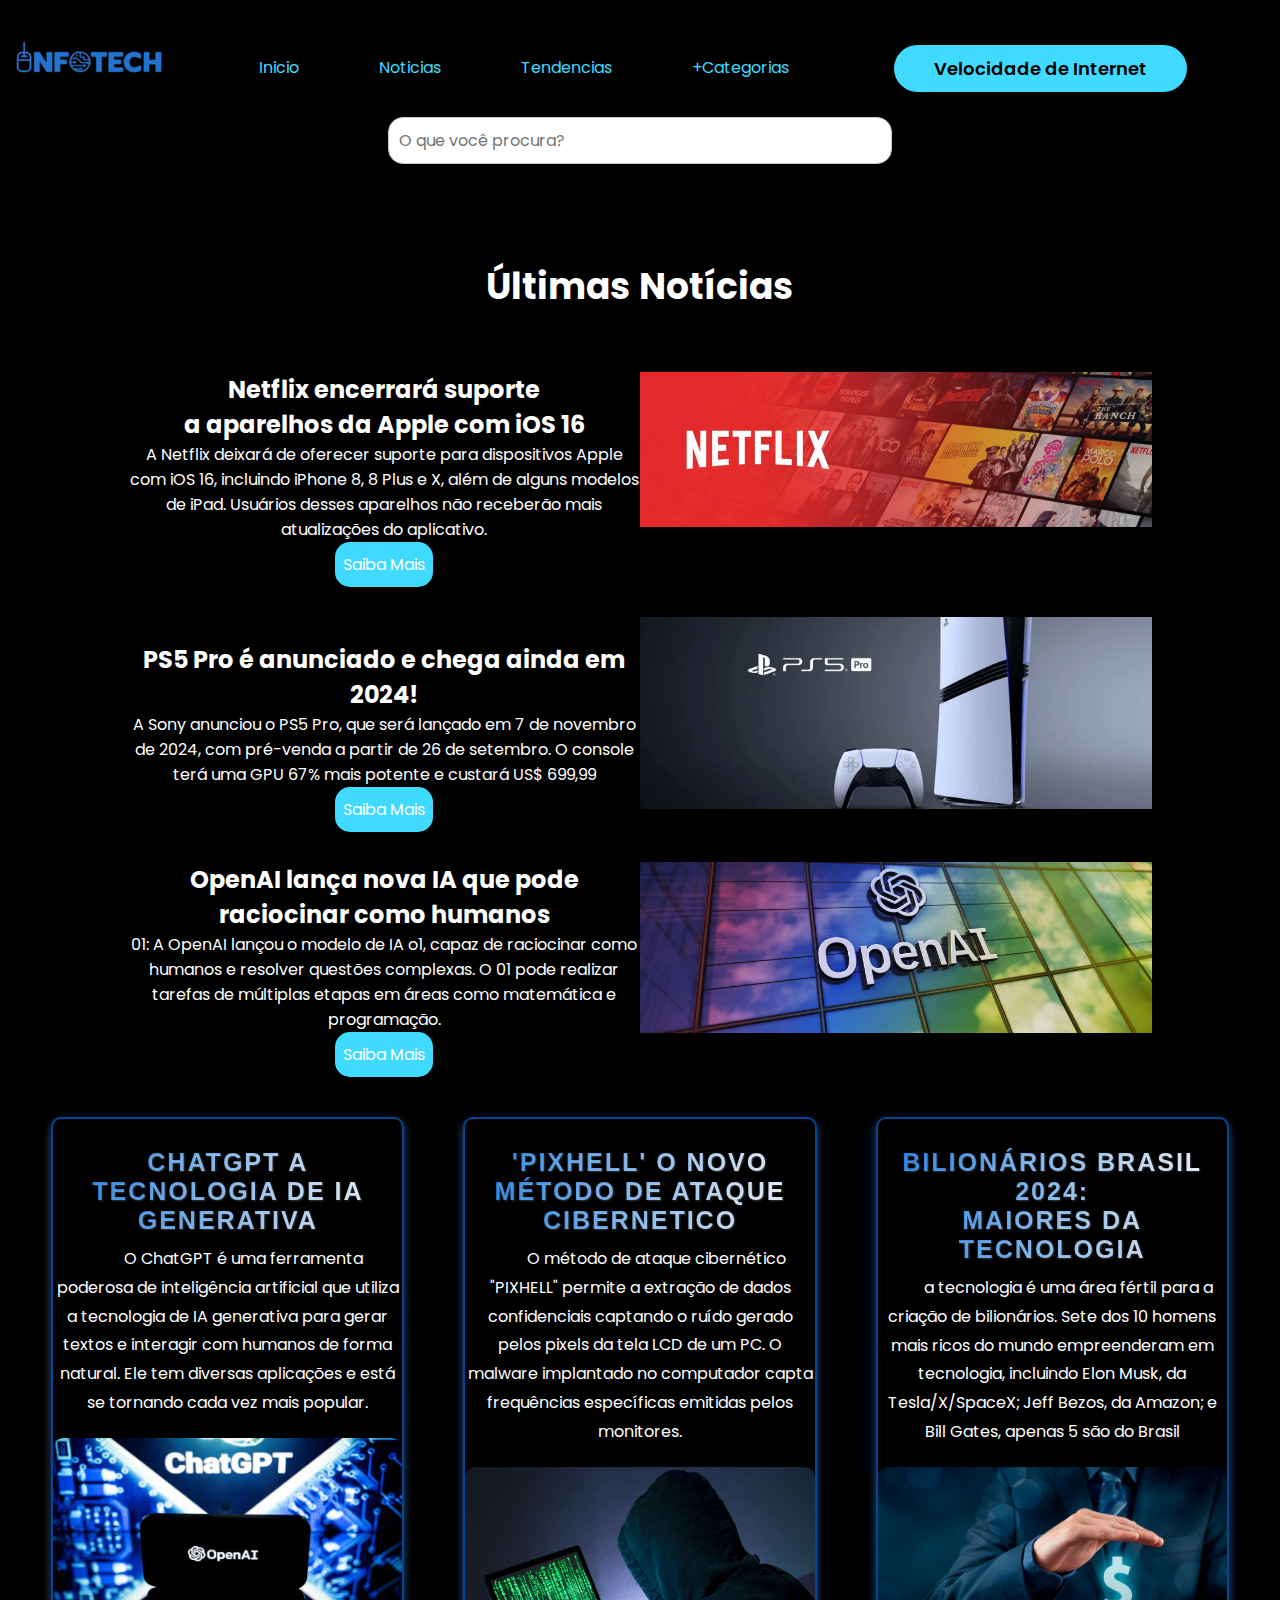
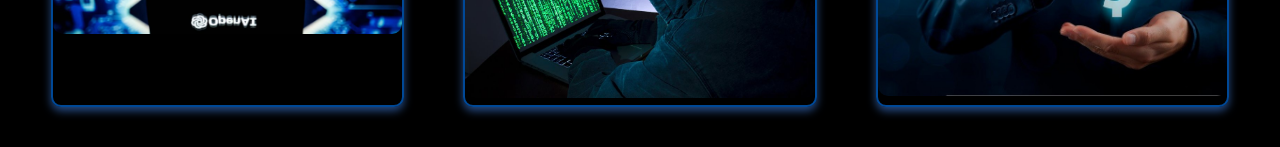
<file: index.html>
<!DOCTYPE html>
<html lang="pt-br">
<head>
    <meta charset="UTF-8">
    <meta name="viewport" content="width=device-width, initial-scale=1.0">
    <link rel="stylesheet" href="style.css">
    <!--FONTES-->
  <link rel="preconnect" href="https://fonts.googleapis.com">
  <link rel="preconnect" href="https://fonts.gstatic.com" crossorigin>
  <link href="https://fonts.googleapis.com/css2?family=Poppins:ital,wght@0,100;0,200;0,300;0,400;0,500;0,600;0,700;0,800;0,900;1,100;1,200;1,300;1,400;1,500;1,600;1,700;1,800;1,900&display=swap" rel="stylesheet">
  <!--FONTES-->
  
    <link rel="icon" type="image/x-icon" href="icone.ico">
    <title>InfoTech</title>
</head>
<body>
    <header>
        <div class="interface">
          <div class="logo">
            <a href="#">
              <img src="img/logo.png (2).png" alt="Logo">
            </a>
          </div>
    

    <nav>
        <ul class="menu">
            <nav class="menu-desktop">
                <ul>
                  <li><a href="/index.html">Inicio</a></li>
                  <li><a href="/noticias.html">Noticias</a></li>
                  <li><a href="/tendencias.html">Tendencias</a></li>
                  <li><a href="/categorias.html">+Categorias</a>
              </nav>
      
              <div class="btn-contato">
                <a href="https://www.speedtest.net/pt">
                  <button>Velocidade de Internet</button> 
                </a>
              </div>
            </div>

            <li class="menu__pesquisar">
                <label class="menu__label" for="pesquisar"><input class="menu__input" type="search" name="" placeholder="O que você procura?"
                    id="pesquisar"></label>
            </li>
        </ul>
    </nav>
</header>

    <main>
        <br>


        <section class="latest-news">
          <h2>Últimas Notícias</h2>
        </section>
  
        <br>
  
        <section class="new-section">
            <div class="content">
              <div class="text">
                
                <h2>Netflix encerrará suporte <br> a aparelhos da Apple com iOS 16</h2>
                <p>A Netflix deixará de oferecer suporte para dispositivos Apple com iOS 16, incluindo iPhone 8, 8 Plus e X, além de alguns modelos de iPad. Usuários desses aparelhos não receberão mais atualizações do aplicativo.</p>
                <a href="https://forbes.com.br/forbes-tech/2024/09/aplicativo-da-netflix-deixara-de-funcionar-em-iphones-antigos/#:~:text=A%20vers%C3%A3o%20atual%20do%20app,per%C3%ADodo%2C%20mas%20ser%C3%A1%20gradualmente%20descontinuada&text=De%20acordo%20com%20o%20MacRumors,iOS%2016%20e%20iPadOS%2016.">
                  <p class="Saiba">Saiba Mais</p> </a>
              </div>
              <div class="image">
                <a href="https://forbes.com.br/forbes-tech/2024/09/aplicativo-da-netflix-deixara-de-funcionar-em-iphones-antigos/#:~:text=A%20vers%C3%A3o%20atual%20do%20app,per%C3%ADodo%2C%20mas%20ser%C3%A1%20gradualmente%20descontinuada&text=De%20acordo%20com%20o%20MacRumors,iOS%2016%20e%20iPadOS%2016.">
                <img src="img/netflix-banner-2.jpg" alt="Descrição da imagem"> </a>
              </div>
            </div>
        </section>
        <section class="new-section">
            <div class="content">
              <div class="text">
                <br>
                <h2>PS5 Pro é anunciado e chega ainda em 2024!</h2>
                <p>A Sony anunciou o PS5 Pro, que será lançado em 7 de novembro de 2024, com pré-venda a partir de 26 de setembro. O console terá uma GPU 67% mais potente e custará US$ 699,99</p><a href="https://exame.com/pop/ps5-pro-e-anunciado-e-vai-chegar-ainda-em-2024-veja-preco-especificacoes-e-lancamento/">
                  <p class="Saiba">Saiba Mais</p>
                </a> 
              </div>
              <div class="image">
                <a href="https://exame.com/pop/ps5-pro-e-anunciado-e-vai-chegar-ainda-em-2024-veja-preco-especificacoes-e-lancamento/">
                <img src="img/10120917458149.png" alt="Descrição da imagem"></a>
              </div>
            </div>
          </section>
          <section class="new-section">
            <div class="content">
              <div class="text">
                
                <h2>OpenAI lança nova IA que pode raciocinar como humanos</h2>
                <p>01: A OpenAI lançou o modelo de IA o1, capaz de raciocinar como humanos e resolver questões complexas. O 01 pode realizar tarefas de múltiplas etapas em áreas como matemática e programação.</p>
                <a href="https://istoedinheiro.com.br/openai-lanca-modelo-de-ia-generativa-capaz-de-raciocinar/">
                   <p class="Saiba">Saiba Mais</p></a>
              </div>
              <div class="image">
                <a href="https://istoedinheiro.com.br/openai-lanca-modelo-de-ia-generativa-capaz-de-raciocinar/">
                <img src="img/1158107.jpg" alt="Descrição da imagem"> </a>
              </div>
            </div>
          </section>

          <section class="topo-do-site">
            <div class="post">
              <a href="https://g1.globo.com/tecnologia/noticia/2024/09/13/dona-do-chatgpt-lanca-ia-com-habilidades-de-raciocinio-para-resolver-problemas-dificeis.ghtml">
                <h1> <br>ChatGPT a tecnologia de IA generativa <br></h1>
                <p>O ChatGPT é uma ferramenta poderosa de inteligência artificial que utiliza a tecnologia de IA generativa para gerar textos e interagir com humanos de forma natural. Ele tem diversas aplicações e está se tornando cada vez mais popular.</p>
                <img src="img/ChatGPT_1675866498763_1675866499056_1675866499056.webp" alt="Foto Noticia"> </a>
            </div>
            <div class="post">
              <a href="https://graveola.com.br/pixhell-novo-metodo-permite-roubar-dados-por-meio-do-ruido-da-tela-do-pc/">
                <h1><br>'PIXHELL' o novo método de ataque cibernetico <br></h1>
                <p>O método de ataque cibernético "PIXHELL" permite a extração de dados confidenciais captando o ruído gerado pelos pixels da tela LCD de um PC. O malware implantado no computador capta frequências específicas emitidas pelos monitores.</p>
                <img src="img/piratage.jpg" alt="Foto do segundo post"> </a>
            </div>
            <div class="post">
              <a href="https://forbes.com.br/forbes-money/2024/09/bilionarios-brasil-2024-os-5-maiores-da-tecnologia/#:~:text=Os%20maiores%20bilion%C3%A1rios%20brasileiros%20do%20setor%20de%20tecnologia%3A,Patrim%C3%B4nio%3A%20R%24%201%2C01%20bilh%C3%A3o%20Idade%3A%2081%20anos%20"><h1><br>Bilionários Brasil 2024:<br> maiores da tecnologia</h1>
                <p>a tecnologia é uma área fértil para a criação de bilionários. Sete dos 10 homens mais ricos do mundo empreenderam em tecnologia, incluindo Elon Musk, da Tesla/X/SpaceX; Jeff Bezos, da Amazon; e Bill Gates, apenas 5 são do Brasil</p>
                <img src="img/47d0d55dffd5ebcb424fca605c6d05ce_content_img_443995046926.jpg" alt="Foto do terceiro post"> </a>
            </div>
        </section>
        </main>
    


    </main>

</body>
</html>
</file>
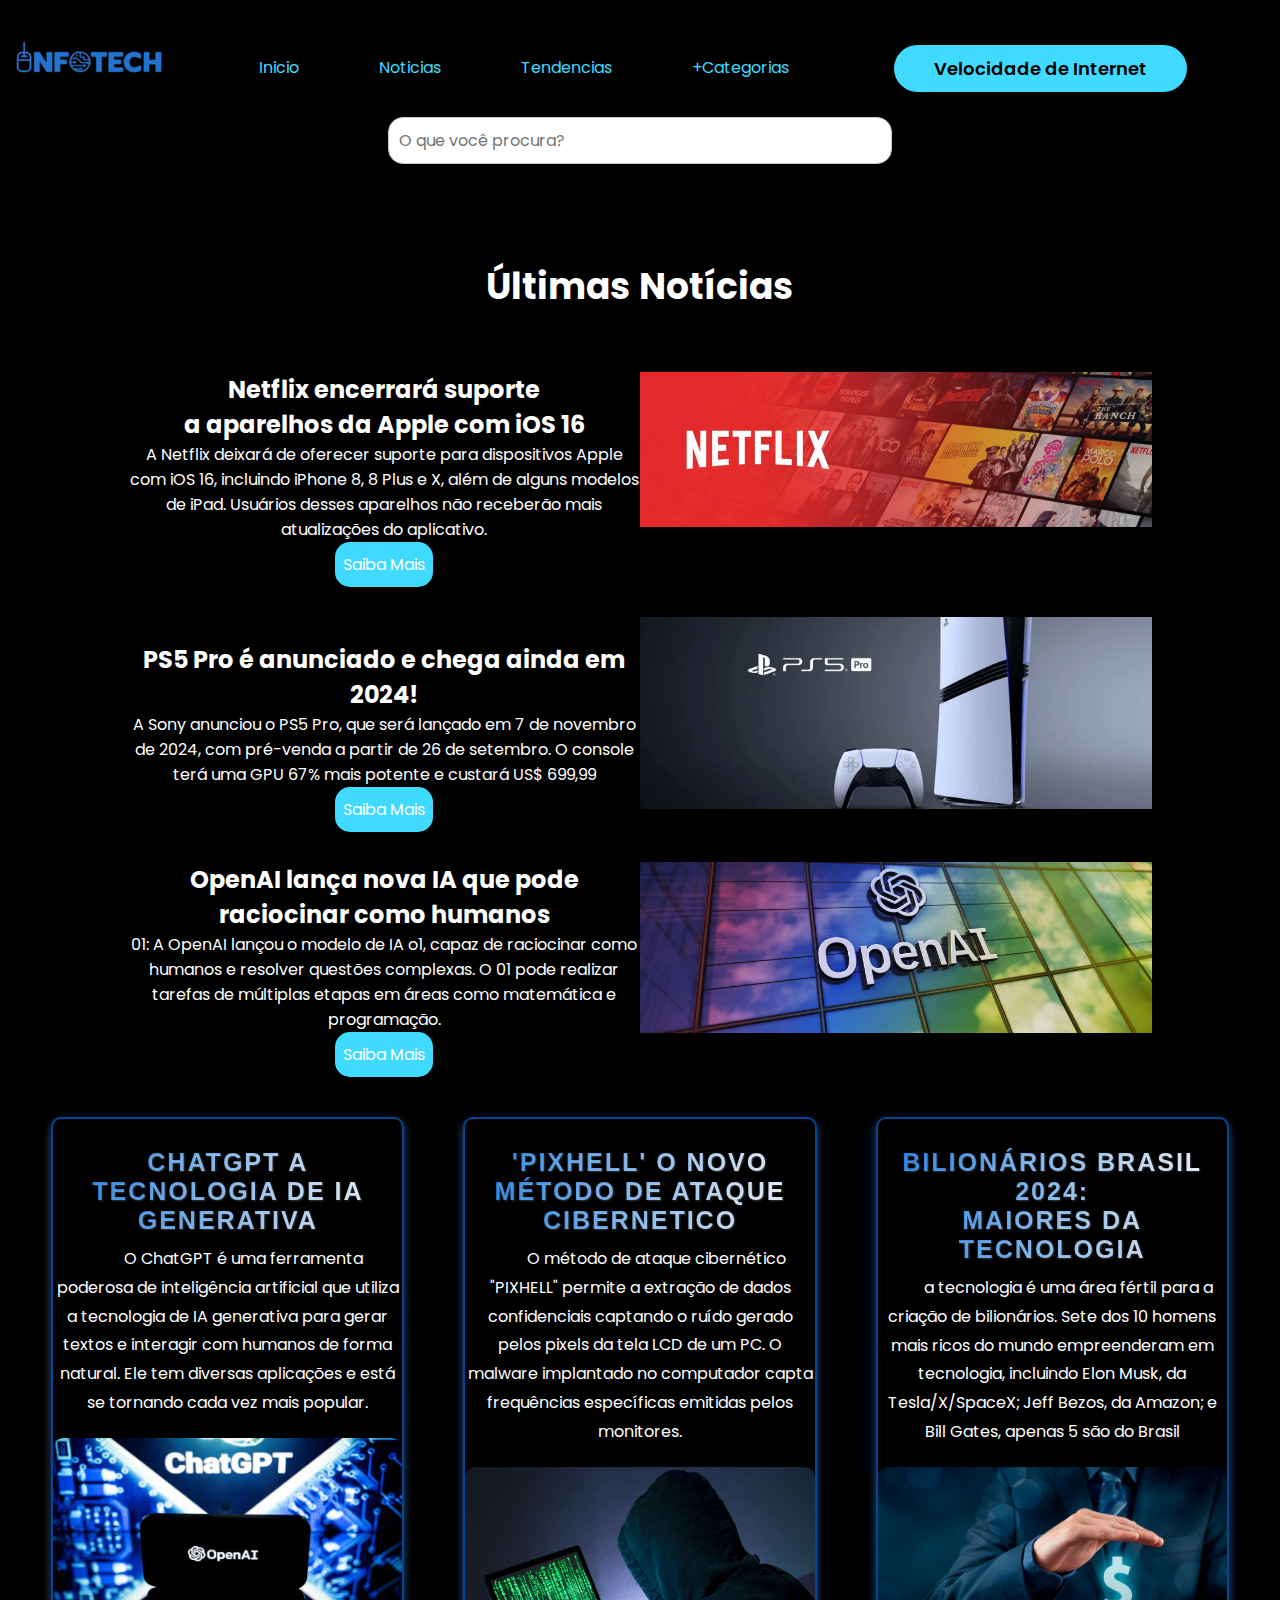
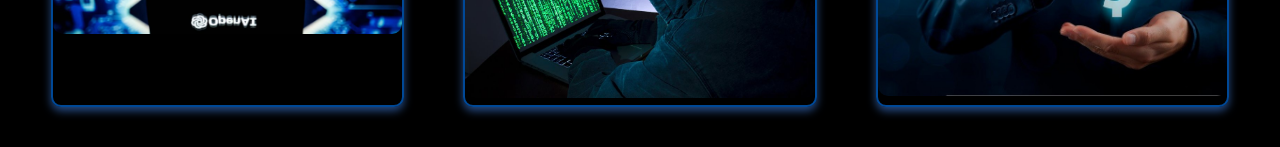
<file: Inicio.html>
<!DOCTYPE html>
<html lang="pt-br">
<head>
    <meta charset="UTF-8">
    <meta name="viewport" content="width=device-width, initial-scale=1.0">
    <link rel="stylesheet" href="style.css">
    <!--FONTES-->
  <link rel="preconnect" href="https://fonts.googleapis.com">
  <link rel="preconnect" href="https://fonts.gstatic.com" crossorigin>
  <link href="https://fonts.googleapis.com/css2?family=Poppins:ital,wght@0,100;0,200;0,300;0,400;0,500;0,600;0,700;0,800;0,900;1,100;1,200;1,300;1,400;1,500;1,600;1,700;1,800;1,900&display=swap" rel="stylesheet">
  <!--FONTES-->
  
    <link rel="icon" type="image/x-icon" href="icone.ico">
    <title>InfoTech</title>
</head>
<body>
    <header>
        <div class="interface">
          <div class="logo">
            <a href="#">
              <img src="img/logo.png (2).png" alt="Logo">
            </a>
          </div>
    

    <nav>
        <ul class="menu">
            <nav class="menu-desktop">
                <ul>
                  <li><a href="/index.html">Inicio</a></li>
                  <li><a href="/noticias.html">Noticias</a></li>
                  <li><a href="/tendencias.html">Tendencias</a></li>
                  <li><a href="/categorias.html">+Categorias</a>
              </nav>
      
              <div class="btn-contato">
                <a href="https://www.speedtest.net/pt">
                  <button>Velocidade de Internet</button> 
                </a>
              </div>
            </div>

            <li class="menu__pesquisar">
                <label class="menu__label" for="pesquisar"><input class="menu__input" type="search" name="" placeholder="O que você procura?"
                    id="pesquisar"></label>
            </li>
        </ul>
    </nav>
</header>

    <main>
        <br>


        <section class="latest-news">
          <h2>Últimas Notícias</h2>
        </section>
  
        <br>
  
        <section class="new-section">
            <div class="content">
              <div class="text">
                
                <h2>Netflix encerrará suporte <br> a aparelhos da Apple com iOS 16</h2>
                <p>A Netflix deixará de oferecer suporte para dispositivos Apple com iOS 16, incluindo iPhone 8, 8 Plus e X, além de alguns modelos de iPad. Usuários desses aparelhos não receberão mais atualizações do aplicativo.</p>
                <a href="https://forbes.com.br/forbes-tech/2024/09/aplicativo-da-netflix-deixara-de-funcionar-em-iphones-antigos/#:~:text=A%20vers%C3%A3o%20atual%20do%20app,per%C3%ADodo%2C%20mas%20ser%C3%A1%20gradualmente%20descontinuada&text=De%20acordo%20com%20o%20MacRumors,iOS%2016%20e%20iPadOS%2016.">
                  <p class="Saiba">Saiba Mais</p> </a>
              </div>
              <div class="image">
                <a href="https://forbes.com.br/forbes-tech/2024/09/aplicativo-da-netflix-deixara-de-funcionar-em-iphones-antigos/#:~:text=A%20vers%C3%A3o%20atual%20do%20app,per%C3%ADodo%2C%20mas%20ser%C3%A1%20gradualmente%20descontinuada&text=De%20acordo%20com%20o%20MacRumors,iOS%2016%20e%20iPadOS%2016.">
                <img src="img/netflix-banner-2.jpg" alt="Descrição da imagem"> </a>
              </div>
            </div>
        </section>
        <section class="new-section">
            <div class="content">
              <div class="text">
                <br>
                <h2>PS5 Pro é anunciado e chega ainda em 2024!</h2>
                <p>A Sony anunciou o PS5 Pro, que será lançado em 7 de novembro de 2024, com pré-venda a partir de 26 de setembro. O console terá uma GPU 67% mais potente e custará US$ 699,99</p><a href="https://exame.com/pop/ps5-pro-e-anunciado-e-vai-chegar-ainda-em-2024-veja-preco-especificacoes-e-lancamento/">
                  <p class="Saiba">Saiba Mais</p>
                </a> 
              </div>
              <div class="image">
                <a href="https://exame.com/pop/ps5-pro-e-anunciado-e-vai-chegar-ainda-em-2024-veja-preco-especificacoes-e-lancamento/">
                <img src="img/10120917458149.png" alt="Descrição da imagem"></a>
              </div>
            </div>
          </section>
          <section class="new-section">
            <div class="content">
              <div class="text">
                
                <h2>OpenAI lança nova IA que pode raciocinar como humanos</h2>
                <p>01: A OpenAI lançou o modelo de IA o1, capaz de raciocinar como humanos e resolver questões complexas. O 01 pode realizar tarefas de múltiplas etapas em áreas como matemática e programação.</p>
                <a href="https://istoedinheiro.com.br/openai-lanca-modelo-de-ia-generativa-capaz-de-raciocinar/">
                   <p class="Saiba">Saiba Mais</p></a>
              </div>
              <div class="image">
                <a href="https://istoedinheiro.com.br/openai-lanca-modelo-de-ia-generativa-capaz-de-raciocinar/">
                <img src="img/1158107.jpg" alt="Descrição da imagem"> </a>
              </div>
            </div>
          </section>

          <section class="topo-do-site">
            <div class="post">
              <a href="https://g1.globo.com/tecnologia/noticia/2024/09/13/dona-do-chatgpt-lanca-ia-com-habilidades-de-raciocinio-para-resolver-problemas-dificeis.ghtml">
                <h1> <br>ChatGPT a tecnologia de IA generativa <br></h1>
                <p>O ChatGPT é uma ferramenta poderosa de inteligência artificial que utiliza a tecnologia de IA generativa para gerar textos e interagir com humanos de forma natural. Ele tem diversas aplicações e está se tornando cada vez mais popular.</p>
                <img src="img/ChatGPT_1675866498763_1675866499056_1675866499056.webp" alt="Foto Noticia"> </a>
            </div>
            <div class="post">
              <a href="https://graveola.com.br/pixhell-novo-metodo-permite-roubar-dados-por-meio-do-ruido-da-tela-do-pc/">
                <h1><br>'PIXHELL' o novo método de ataque cibernetico <br></h1>
                <p>O método de ataque cibernético "PIXHELL" permite a extração de dados confidenciais captando o ruído gerado pelos pixels da tela LCD de um PC. O malware implantado no computador capta frequências específicas emitidas pelos monitores.</p>
                <img src="img/piratage.jpg" alt="Foto do segundo post"> </a>
            </div>
            <div class="post">
              <a href="https://forbes.com.br/forbes-money/2024/09/bilionarios-brasil-2024-os-5-maiores-da-tecnologia/#:~:text=Os%20maiores%20bilion%C3%A1rios%20brasileiros%20do%20setor%20de%20tecnologia%3A,Patrim%C3%B4nio%3A%20R%24%201%2C01%20bilh%C3%A3o%20Idade%3A%2081%20anos%20"><h1><br>Bilionários Brasil 2024:<br> maiores da tecnologia</h1>
                <p>a tecnologia é uma área fértil para a criação de bilionários. Sete dos 10 homens mais ricos do mundo empreenderam em tecnologia, incluindo Elon Musk, da Tesla/X/SpaceX; Jeff Bezos, da Amazon; e Bill Gates, apenas 5 são do Brasil</p>
                <img src="img/47d0d55dffd5ebcb424fca605c6d05ce_content_img_443995046926.jpg" alt="Foto do terceiro post"> </a>
            </div>
        </section>
        </main>
    


    </main>

</body>
</html>
</file>
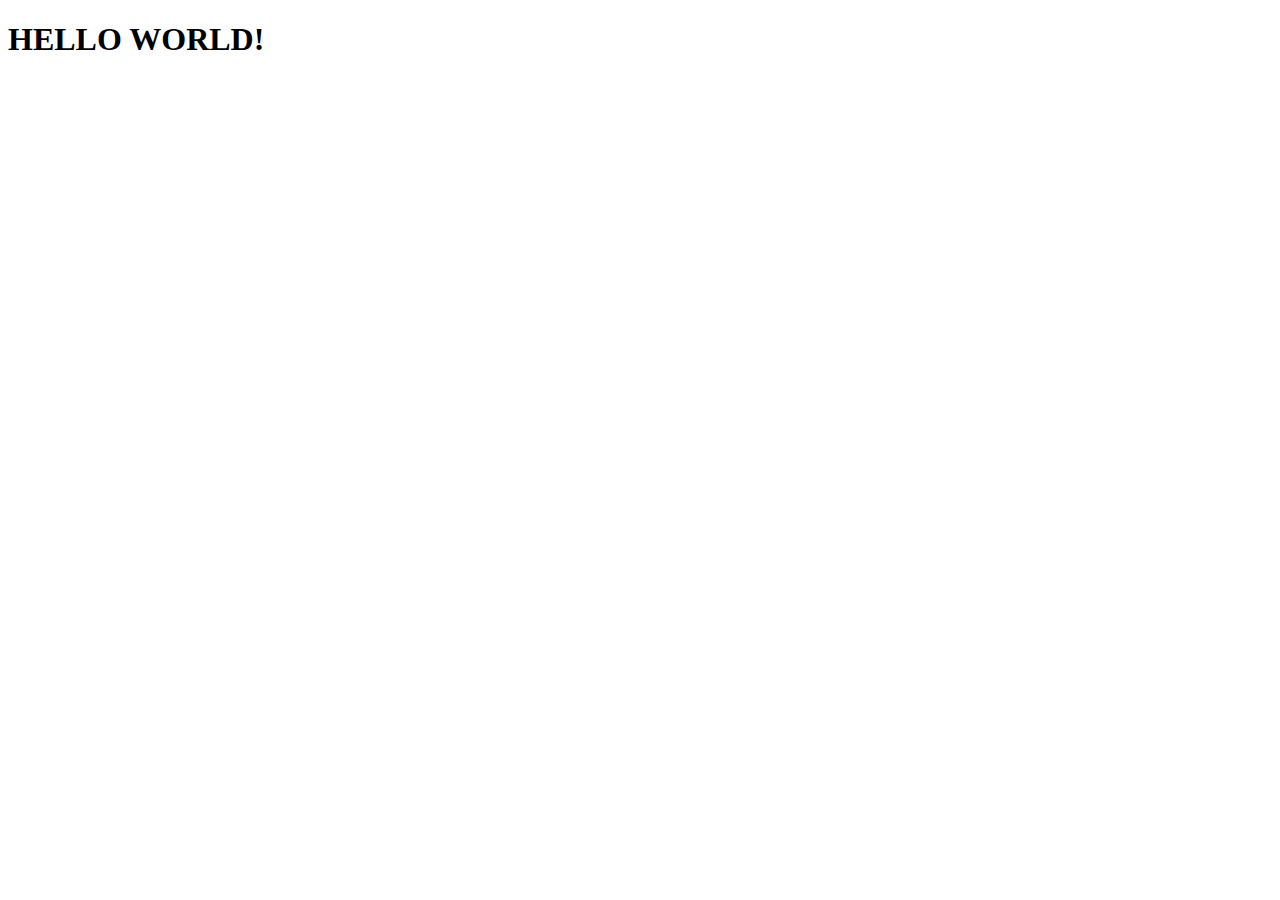
<file: world.html>
<!DOCTYPE html>
<html lang="pt-br">
<head>
    <meta charset="UTF-8">
    <meta name="viewport" content="width=device-width, initial-scale=1.0">
    <title>InfoTech!</title>
</head>
<body>
    <h1>HELLO WORLD!</h1>
</body>
</html>
</file>
<file: style.css>
:root {
    --cor-fundo: #000000;
    --cor-texto-principal: #ffffff;
    --cor-destaque: #40daff;
    --cor-segundaria: #4084ff;
}

/*Estilo Geral*/ 

*{
    margin: 0;
    padding: 0;
    box-sizing: border-box;
    font-family: "Poppins", sans-serif;
}

body{
    background-color: var(--cor-fundo);
    height: 100vh;
    font-size: 16px;
  }
  
  /* Estilos específicos para telas com largura máxima de 768px */
  
  @media (max-width: 1000px){
    body {
      font-size: 14px;
    }

    /*Configuração da logo*/
    .interface {
        display: flex;
        justify-content: center; /* Centraliza horizontalmente */
        align-items: center; /* Centraliza verticalmente */
        padding: 20px; /* altura */
    }

.menu-desktop{
    display: none;
}

.btn-contato{
    display: none;
}

.menu__pesquisar {
    position: relative; /* Posicionamento relativo para a caixa de pesquisa */
    margin: 25px;
    margin-right: 28px;
  }
  
  .menu__label {
    display: block; /* Exibe o label como um bloco */
    cursor: pointer; /* Muda o cursor para mãozinha ao passar o mouse */
    margin-top: 10px; /* Ajuste de margem superior */
  }
  
  .menu__input {
    width: 100%; /* Largura total da caixa de pesquisa */
    padding: 10px; /* Ajuste de padding */
    border: 1px solid #ccc; /* Borda cinza clara */
    border-radius: 5px; /* Borda arredondada */
    font-size: 16px; /* Tamanho da fonte */
    outline: none; /* Remove o outline padrão do input */
  }
  
  .menu__input:focus {
    border: 1px solid #000; /* Borda preta ao focar */
  }

  .new-section {
    /* Texto e imagem um abaixo do outro */
    flex-direction: column;
    margin-top: 15px;
  }

  .content {
    display: flex; /* Cria um container flex para organizar os elementos */
    flex-direction: column; /* Empilha os elementos em coluna */
  }

  .text, .image {
    width: 100%; /* Ocupa toda a largura disponível */
  }

  .image img {
    display: none;
  }

  .new-section h2, p {
    color: var(--cor-texto-principal);
  }

  .text p{
    margin-top: 10px;
  }

  .text {
    flex: 1;
    /* Centralizar o texto dentro de cada div */
    text-align: center;
    border: 2px solid var(--cor-destaque); /* Borda cinza clara por padrão */
    padding: 20px;
  }

  .latest-news {
    text-align: center;
    font-size: 24px;
    font-weight: bold;
    color: var(--cor-texto-principal);
    margin-bottom: 3px;
    margin-top: 10px;
  }

  a {
    text-decoration: none;
  }

  .Saiba {
    background-color: var(--cor-destaque); /* Cor de fundo  */
    color: white;
    padding: 10px 8px;
    text-align: center;
    text-decoration: none;
    display: inline-block;
    border-radius: 15px;
    cursor: pointer;
    margin-top: 10px;
    margin-bottom: 10px;
  }
  
  .Saiba:hover {
    background-color: #0004ff; /* Cor de fundo mais escuro no hover */
    box-shadow: 0px 5px 0px rgba(0, 0, 0, 0.2);
  }

  .topo-do-site {
    display: flex;
    flex-direction: column; /* Organiza os elementos em coluna */
    align-items: center; /* Centraliza os elementos horizontalmente */
    text-decoration: none;
  }
  
  .post {
    width: 100%; /* Faz com que cada post ocupe 100% da largura */
    text-align: center; /* Centraliza o conteúdo dentro de cada post */
  }
  
  .post img {
    max-width: 100%; /* Define a largura máxima da imagem */
    height: auto; /* Mantém a proporção da imagem */
  }

}


@media (min-width: 999px) {

    .interface{ 
        max-width: 1280px;
        margin: 0 auto;
    }
    
    
    /* ESTILO DO CABEÇALHO */
    
    header{
        padding: 35px 1%;
    }
    
    header > .interface{
        display: flex;
        align-items: center;
        justify-content: space-between;
    }
    
    header a{
        color: var(--cor-destaque);
        text-decoration: none;
        display: inline-block;
        transition: .2s;
    }
    
    header a:hover{
        color: var(--cor-texto-principal);
        transform: scale(1.05);
    
    }
    
    header nav ul{
        list-style-type: none;
        display: flex;
        justify-content: space-between;
        padding-right: 65px;
        padding-top: 10px;
    }
    
    header nav ul li{
        display: inline-block;
        padding: 0 40px;
    }
    
    header .btn-contato button{
    
        padding: 10px 40px;
        font-size: 18px;
        font-weight: 600;
        background-color: var(--cor-destaque);
        border: 0;
        border-radius: 30px;
        cursor: pointer;
        margin-right: 15px;
    }
    
    header .btn-contato button:hover{
        box-shadow: 0px 0px 8px #007bff;
    }
    
    
    /* ESTILO TOPO SITE */
    
    section.topo-do-site {
        display: flex;
        justify-content: space-between;
        padding: 40px 4%;
    }
    
    .post {
        width: 30%;
        border: 2px solid #007bff96;
        border-radius: 10px;
        text-align: left;
        box-shadow: 0 4px 8px rgba(45, 89, 156, 0.849);
        
        
    }
    
    .post img {
        width: 100%;
        /*max-width: 400px;*/
        margin: 0 auto;
        border-radius: 10px;
        transition: transform 0.3s ease-in-out;
    }
    
    .post img:hover {
        transform: scale(1.05);
    }
    
    
    .post h1 {
        color: var(--cor-texto-principal);
        font-family: 'Montserrat', sans-serif;
        font-size: 25px;
        font-weight: bold;
        text-transform: uppercase;
        letter-spacing: 2px;
        background: linear-gradient(to right, #007bffda, #fffffff3);
        -webkit-background-clip: text;
        -webkit-text-fill-color: transparent;
        text-shadow: 1px 1px 2px rgba(255, 255, 255, 0.2);
        text-align: center;
        margin-bottom: 10px;
    }
    
    
    .post p {
        margin-bottom: 20px;
        color: var(--cor-texto-principal);
        font-size: 16px;
        text-indent: 2em;
        line-height: 1.8;
        text-align: center;
        text-align-last: center; /* Garante que a última linha também seja centralizada */
        text-justify: inter-word; /* Justifica o texto entre as palavras */
      }
    
    
      /*NOVA SESSÃO*/ 
    
      .new-section {
        /* Remove a borda, se houver */
        border: none;
        margin-top: 30px;
      }
      
      .new-section h2, p {
        color: var(--cor-texto-principal);
      }
    
      .content {
        display: flex;
        justify-content: space-between;
        /* Ajustar a largura conforme necessário */
        width: 80%;
        margin: 0 auto;
      }
      
      .text, .image {
        flex: 1;
        /* Centralizar o texto dentro de cada div */
        text-align: center;
      }
      
      .image img {
        max-width: 100%;
      }
    
      .latest-news {
        text-align: center;
        font-size: 24px;
        font-weight: bold;
        color: var(--cor-texto-principal);
        margin-bottom: 3px;
        margin-top: 10px;
      }
    
      a {
        text-decoration: none;
      }
    
      .Saiba {
        background-color: var(--cor-destaque); /* Cor de fundo  */
        color: white;
        padding: 10px 8px;
        text-align: center;
        text-decoration: none;
        display: inline-block;
        border-radius: 15px;
        cursor: pointer;
      }
      
      .Saiba:hover {
        background-color: #0004ff; /* Cor de fundo mais escuro no hover */
        box-shadow: 0px 5px 0px rgba(0, 0, 0, 0.2);
      }
    
      .menu__pesquisar {
        position: relative; /* Posicionamento relativo para a caixa de pesquisa */
        margin: 25px;
        padding-left: 350px;
        padding-right: 350px;
      }
      
      .menu__label {
        display: block; /* Exibe o label como um bloco */
        cursor: pointer; /* Muda o cursor para mãozinha ao passar o mouse */
        margin-top: 10px; /* Ajuste de margem superior */
      }
      
      .menu__input {
        width: 100%; /* Largura total da caixa de pesquisa */
        padding: 10px; /* Ajuste de padding */
        border: 1px solid #ccc; /* Borda cinza clara */
        border-radius: 15px; /* Borda arredondada */
        font-size: 16px; /* Tamanho da fonte */
        outline: none; /* Remove o outline padrão do input */
      }
      
      .menu__input:focus {
        border: 1px solid #000; /* Borda preta ao focar */
      }
    

}
</file>
